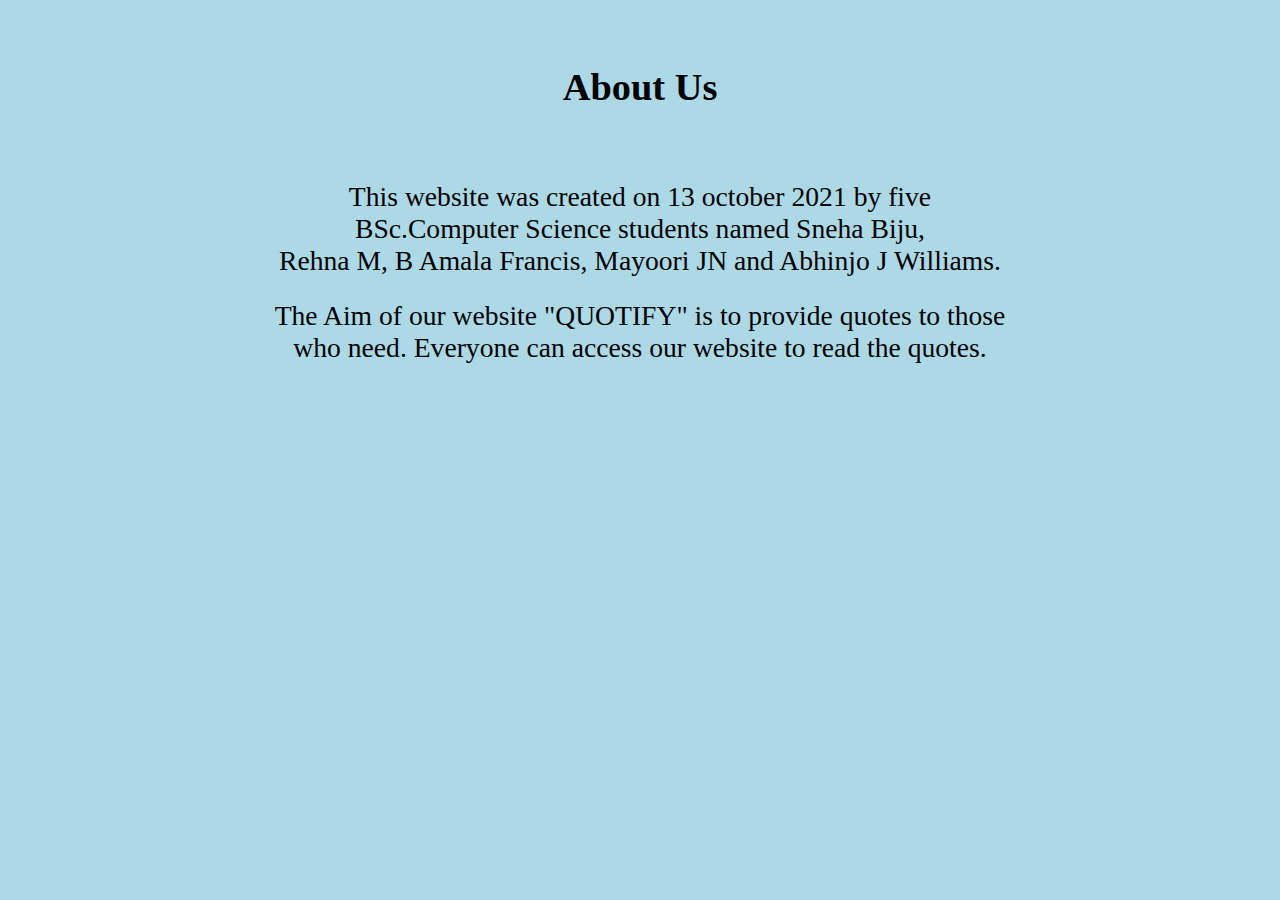
<file: aboutus.html>
<html>
<head>
<title>About Us</title>
</head>
<br><br>
<body style="background-color:lightblue;">
<h1 align="center"><big>About Us<big></h1><br>
<p align="center"><big>This website was created on 13 october 2021 by five<br> BSc.Computer Science students named Sneha Biju,<br> Rehna M, B Amala Francis, Mayoori JN and Abhinjo J Williams.</big></p>
<p align="center"><big>The Aim of our website "QUOTIFY" is to provide quotes to those<br> who need. Everyone can access our website to read the quotes.</big></p>
</body>
</html>
</file>
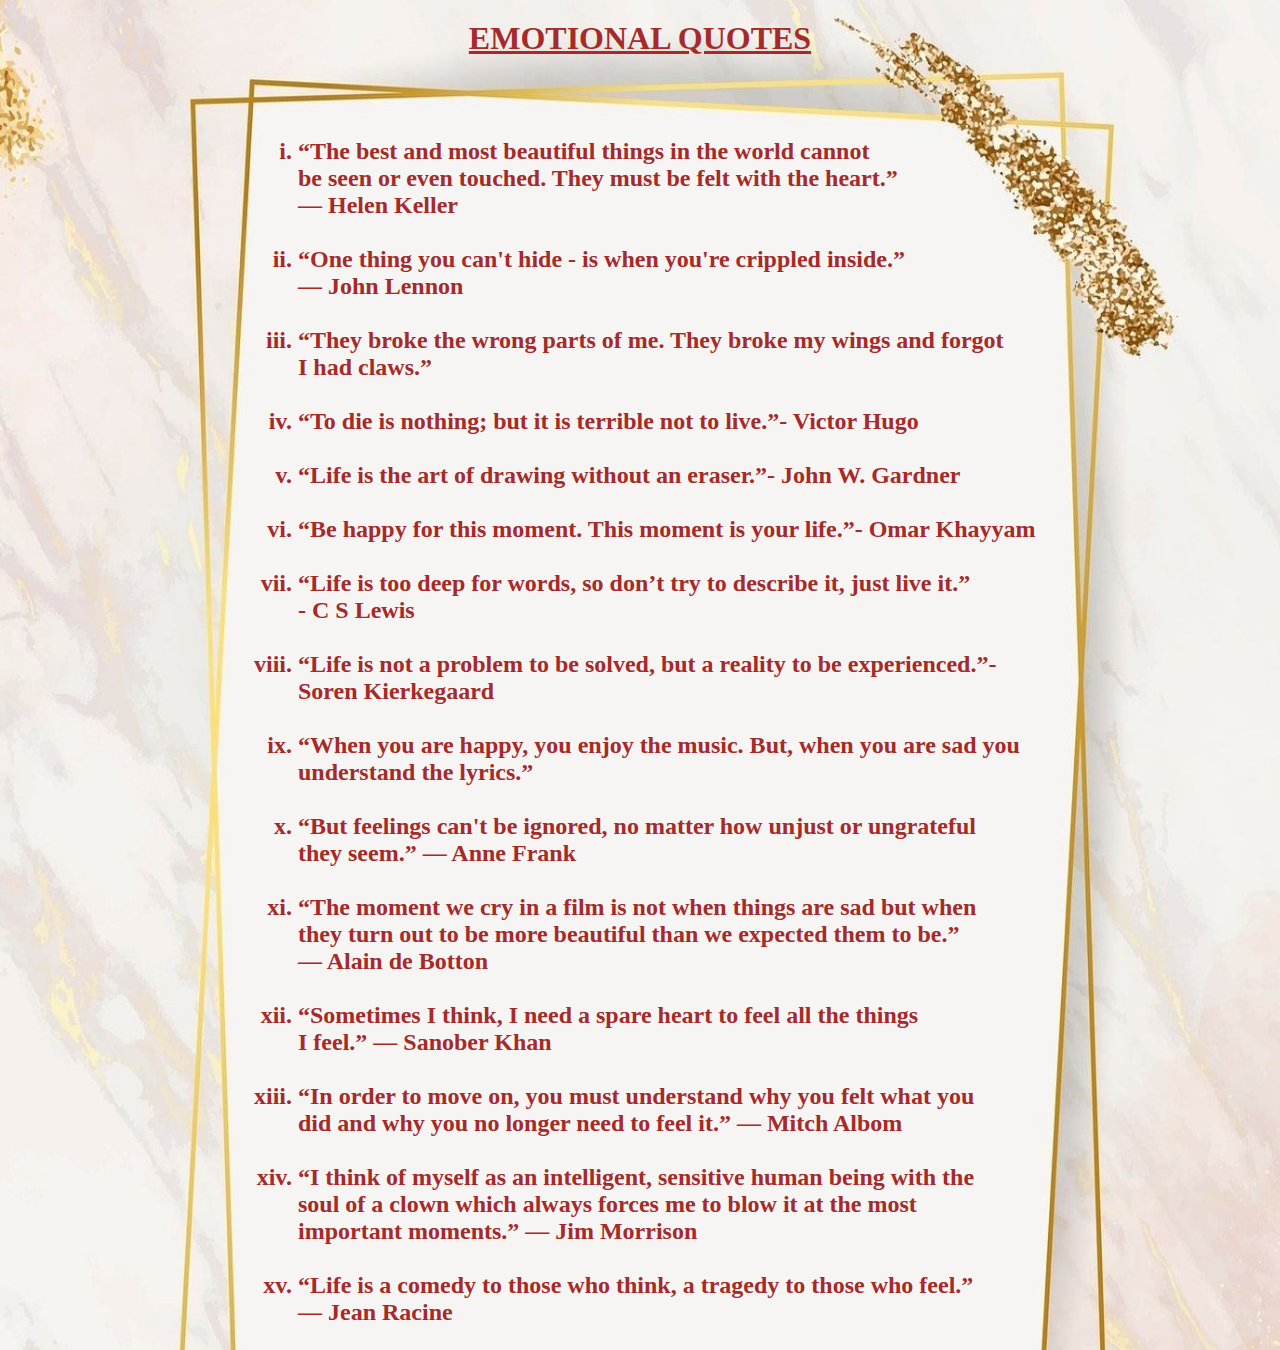
<file: emo.html>
<html>
<head>
<title>Emotional quotes</title>
<style>
body{background-image:url("img3.jpg"); background-size:1300px 1700px; background-repeat:no-repeat;}
</style>
</head>
<body>
<h1 align="center" style="margin-top:20px; color:brown; font-family:Lucida Sans Unicode;"><u>EMOTIONAL QUOTES</u></h1><br><br>
<ol type="i" style="margin-left:250px; color:brown; font-family:Ink free; font-size:24px;"><b>
<li>“The best and most beautiful things in the world cannot<br> be seen or even touched. They must be felt with the heart.”<br> ― Helen Keller</li><br>
<li>“One thing you can't hide - is when you're crippled inside.”<br> ― John Lennon</li><br>
<li>“They broke the wrong parts of me. They broke my wings and forgot<br> I had claws.”</li><br>
<li>“To die is nothing; but it is terrible not to live.”- Victor Hugo</li><br>
<li>“Life is the art of drawing without an eraser.”- John W. Gardner</li><br>
<li>“Be happy for this moment. This moment is your life.”- Omar Khayyam</li><br>
<li>“Life is too deep for words, so don’t try to describe it, just live it.”<br>- C S Lewis</li><br>
<li>“Life is not a problem to be solved, but a reality to be experienced.”-<br> Soren Kierkegaard</li><br>
<li>“When you are happy, you enjoy the music. But, when you are sad you<br> understand the lyrics.”</li><br>
<li>“But feelings can't be ignored, no matter how unjust or ungrateful<br> they seem.” ― Anne Frank</li><br>
<li>“The moment we cry in a film is not when things are sad but when<br> they turn out to be more beautiful than we expected them to be.”<br>― Alain de Botton</li><br>
<li>“Sometimes I think, I need a spare heart to feel all the things<br> I feel.” ― Sanober Khan</li><br>
<li>“In order to move on, you must understand why you felt what you<br> did and why you no longer need to feel it.” ― Mitch Albom</li><br>
<li>“I think of myself as an intelligent, sensitive human being with the<br> soul of a clown which always forces me to blow it at the most<br> important moments.”
― Jim Morrison</li><br>
<li>“Life is a comedy to those who think, a tragedy to those who feel.”<br> ― Jean Racine</li></b>
</ol>
</body>
</html>
</file>
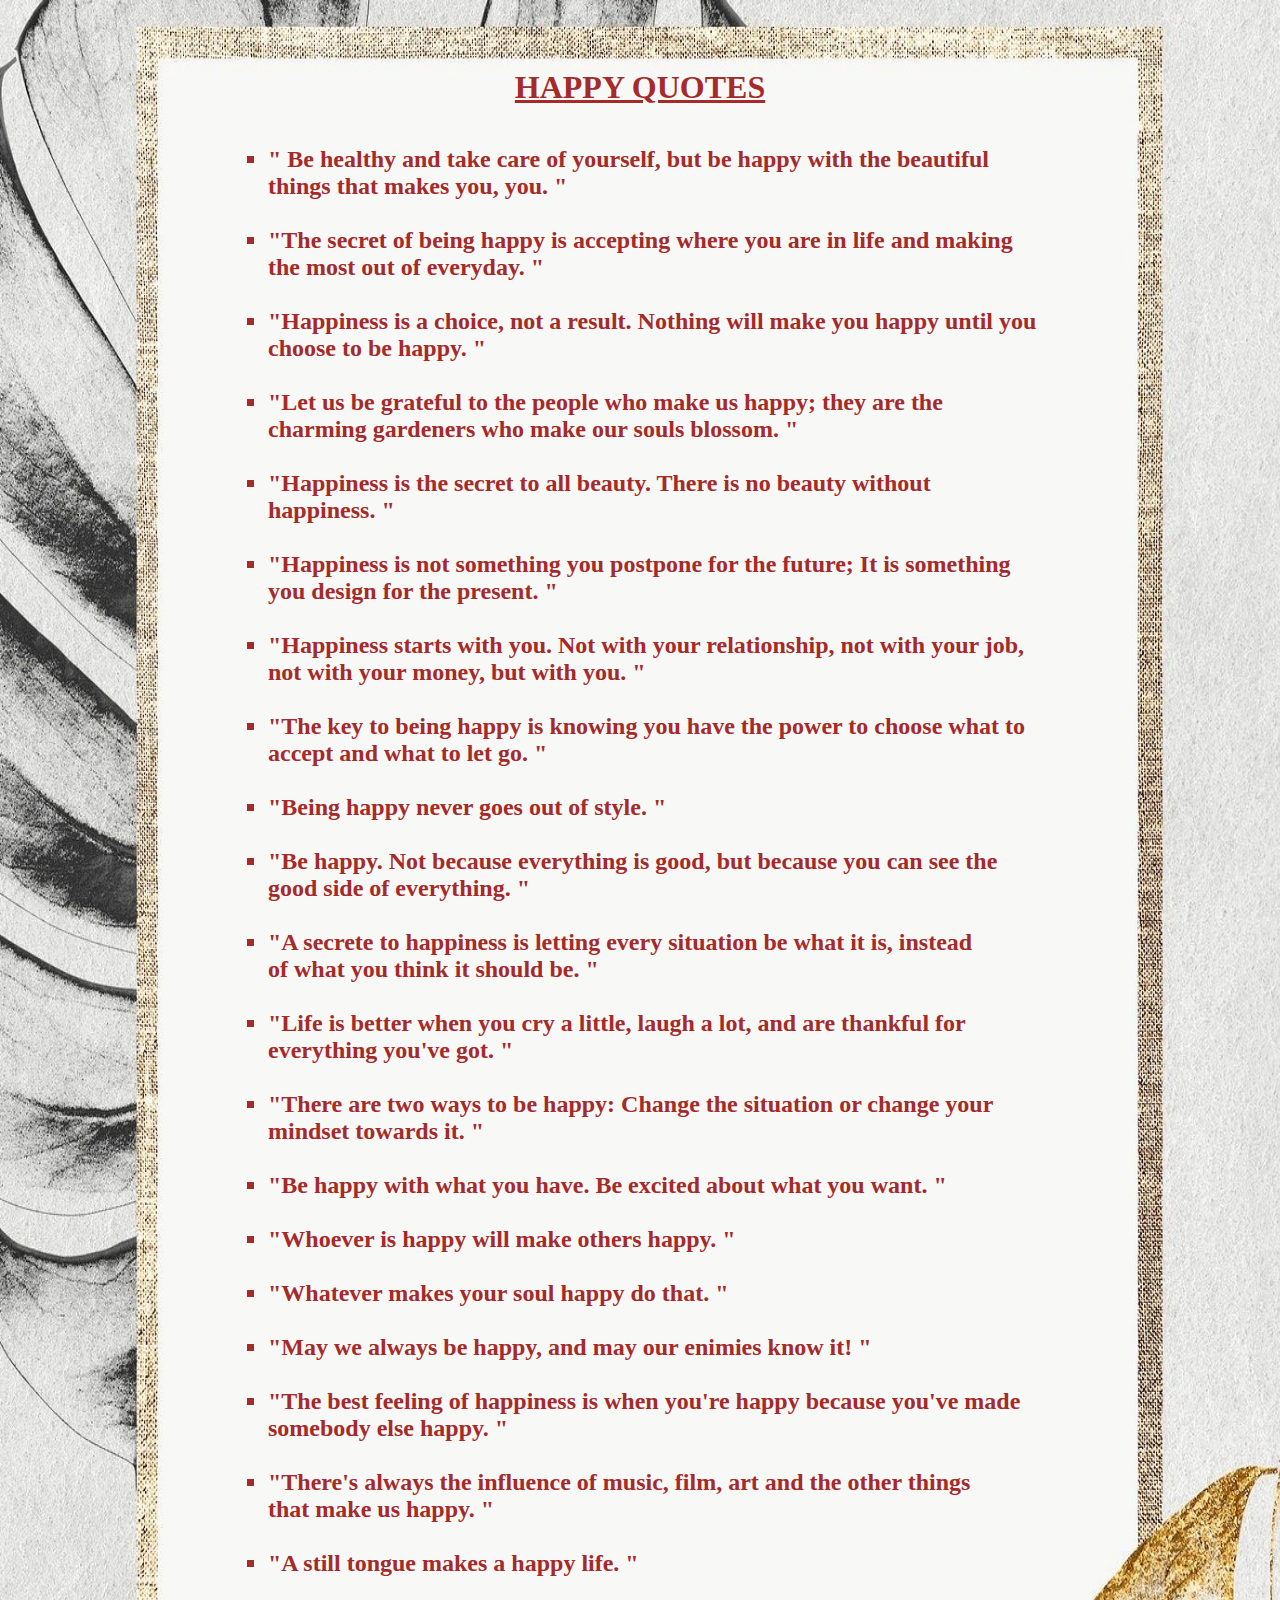
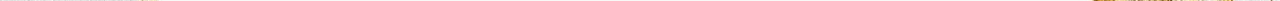
<file: happy.html>
<html>
<head>
<title>Happy quotes</title>
<style>
body{background-image:url("img5.jpg"); background-size:1300px 2500px; background-repeat:no-repeat;}
</style>
</head>
<body><br><br>
<h1 align="center" style="margin-top:25px; color:brown; font-family:Lucida Sans Unicode;"><u>HAPPY QUOTES</u></h1>
<ul type="square" style="margin-left:220px; color:brown; font-family:Ink free; margin-top:40px; font-size:24px;"><b>
<li>" Be healthy and take care of yourself, but be happy with the beautiful <br>things that makes you, you. "</li><br>
<li> "The secret of being happy is accepting where you are in life and making <br>the most out of everyday. "</li><br>
<li> "Happiness is a choice, not a result. Nothing will make you happy until you <br>choose to be happy. "</li><br>
<li> "Let us be grateful to the people who make us happy; they are the <br>charming gardeners who make our souls blossom. "</li><br>
<li> "Happiness is the secret to all beauty. There is no beauty without <br>happiness. "</li><br>
<li> "Happiness is not something you postpone for the future; It is something <br>you design for the present. "</li><br>
<li> "Happiness starts with you. Not with your relationship, not with your job, <br>not with your money, but with you. "</li><br>
<li> "The key to being happy is knowing you have the power to choose what to <br>accept and what to let go. "</li><br>
<li> "Being happy never goes out of style. "</li><br>
<li> "Be happy. Not because everything is good, but because you can see the <br>good side of everything. "</li><br>
<li> "A secrete to happiness is letting every situation be what it is, instead <br>of what you think it should be. "</li><br>
<li> "Life is better when you cry a little, laugh a lot, and are thankful for <br>everything you've got. "</li><br>
<li> "There are two ways to be happy: Change the situation or change your <br>mindset towards it. "</li><br>
<li> "Be happy with what you have. Be excited about what you want. "</li><br>
<li> "Whoever is happy will make others happy. "</li><br>
<li> "Whatever makes your soul happy do that. "</li><br>
<li> "May we always be happy, and may our enimies know it! "</li><br>
<li> "The best feeling of happiness is when you're happy because you've made <br>somebody else happy. "</li><br>
<li> "There's always the influence of music, film, art and the other things <br>that make us happy. "</li><br>
<li> "A still tongue makes a happy life. "</li></b>
</ul>
</body>
</html>
</file>
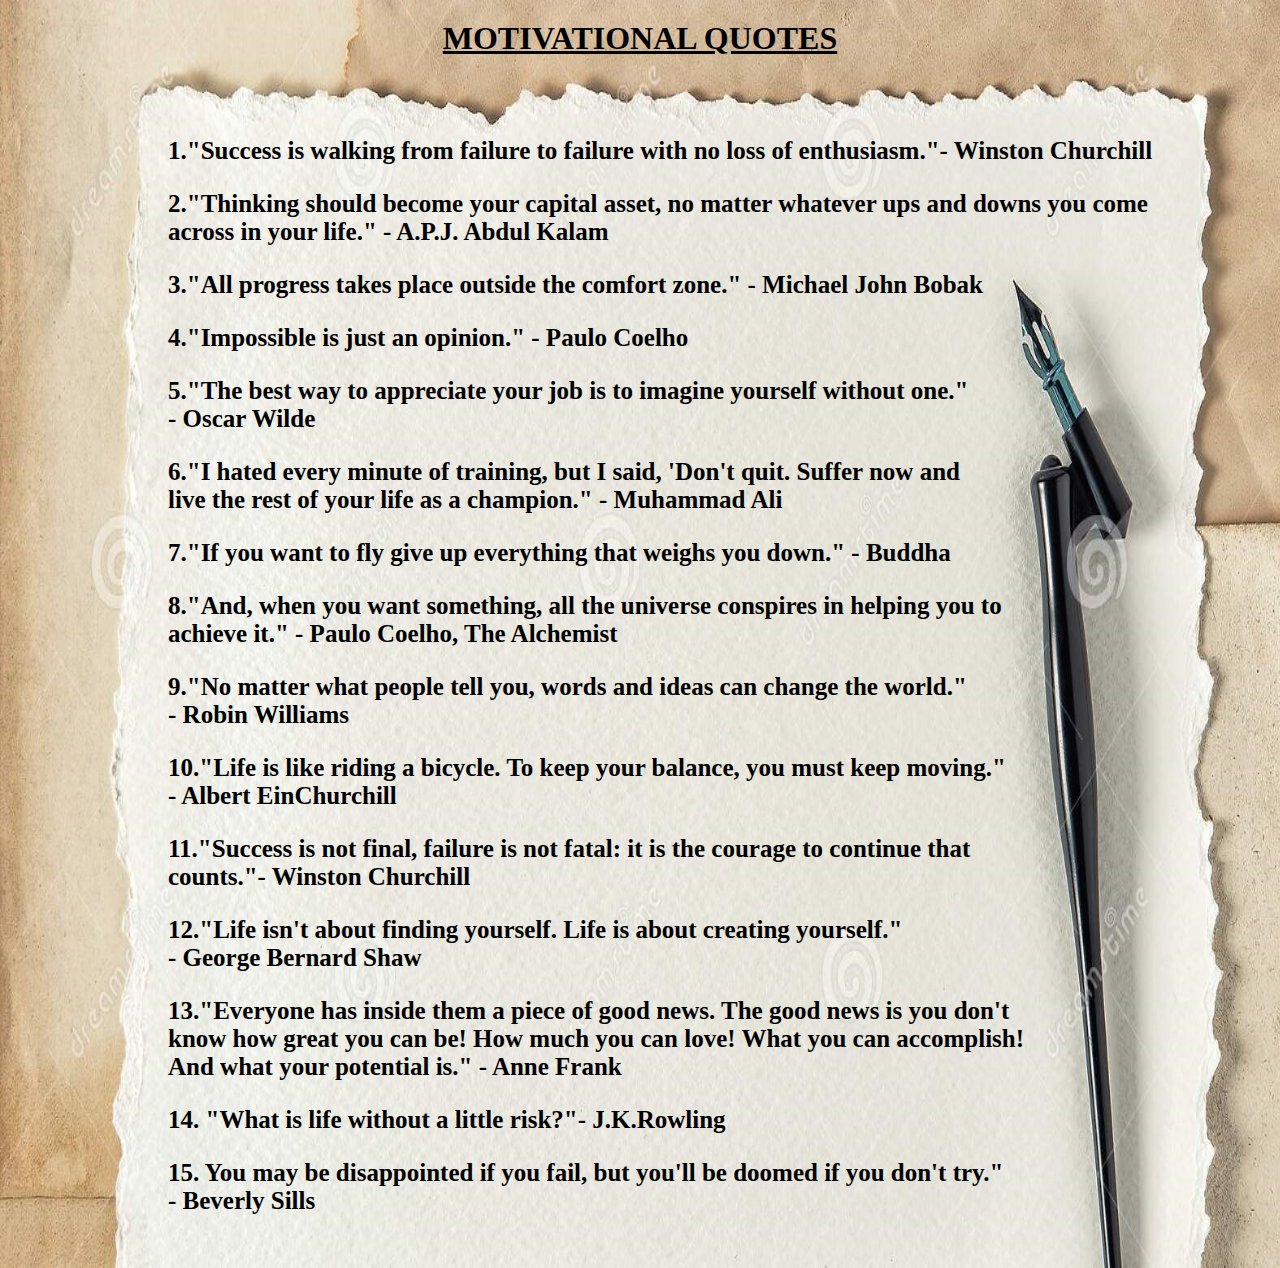
<file: moti.html>
<!DOCTYPE html>
<!-- saved from url=(0055)file:///C:/Users/acer/OneDrive/Desktop/Mayoori/pro.html -->
<html>
<head>
<title>Motivational quotes</title>
<style>
body{background-image:url("moti.jpg"); background-size:1300px 1500px; background-repeat:no-repeat;}
p{margin-left:160px; font-family:Ink free;}
.para1{margin-top:80px;}
</style>
</head>
<body>
<h1 align="center" style="margin-top:20px; font-family:Lucida Sans Unicode;"><u>MOTIVATIONAL QUOTES</u></h1>
<p  class="para1" style="font-size:25px"><b>
1."Success is walking from failure to failure with no loss of enthusiasm."- Winston Churchill<br></p>
<p style="font-size:25px">
2."Thinking should become your capital asset, no matter whatever ups and downs you come <br>across in your life." - A.P.J. Abdul Kalam<br></p>
<p style="font-size:25px">
3."All progress takes place outside the comfort zone." - Michael John Bobak<br></p>
<p style="font-size:25px">
4."Impossible is just an opinion." - Paulo Coelho<br>
</p>
<p style="font-size:25px">
5."The best way to appreciate your job is to imagine yourself without one."<br> - Oscar Wilde <br> 
</p>
<p style="font-size:25px">
6."I hated every minute of training, but I said, 'Don't quit. Suffer now and<br> live the rest of your life as a champion." - Muhammad Ali<br></p>
<p style="font-size:25px">
7."If you want to fly give up everything that weighs you down." - Buddha<br></p>
<p style="font-size:25px">
8."And, when you want something, all the universe conspires in helping you to <br>achieve it." - Paulo Coelho, The Alchemist</p> 
<p style="font-size:25px">
9."No matter what people tell you, words and ideas can change the world."<br> - Robin Williams
<br>
</p>
<p style="font-size:25px">
10."Life is like riding a bicycle. To keep your balance, you must keep moving." <br>- Albert EinChurchill<br>
</p>
<p style="font-size:25px">
11."Success is not final, failure is not fatal: it is the courage to continue that <br>counts."- Winston Churchill<br>
</p><p style="font-size:25px">
12."Life isn't about finding yourself. Life is about creating yourself." <br>- George Bernard Shaw<br>
</p>
<p style="font-size:25px">
13."Everyone has inside them a piece of good news. The good news is you don't <br>know how great you can be! How much you can
 love! What you can
accomplish!<br> And what your potential is." - Anne Frank
<br></p>
<p style="font-size:25px">
14. "What is life without a little risk?"- J.K.Rowling<br>
</p>
<p style="font-size:25px">
15. You may be disappointed if you fail, but you'll be doomed if you don't try."<br> - Beverly Sills<br><br></b>
</p>



</body></html>
</file>
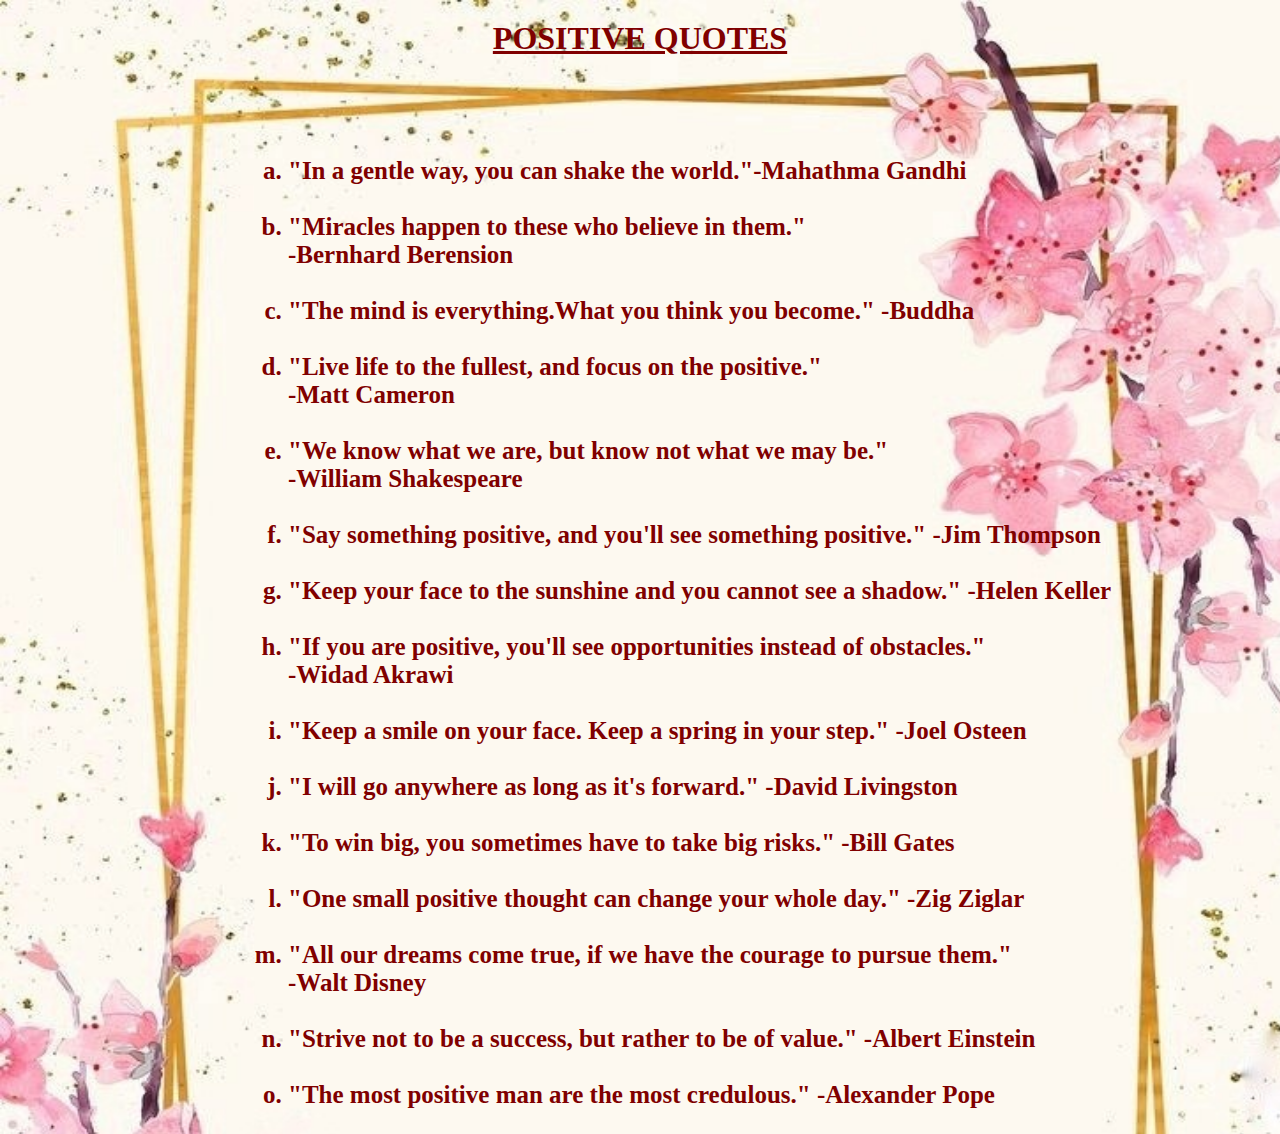
<file: positive.html>
<html>
<head>
<title>Positive quotes</title>
<style>
body{background-image:url("img4.jpg"); background-size:1300px 1700px; background-repeat:no-repeat;}
</style>
</head>
<body>
<h1 align="center" style="margin-top:20px; color:maroon; font-family:Lucida Sans Unicode;"><u>POSITIVE QUOTES</u></h1><br><br><br>
<ol type="a" style="margin-left:240px; font-family:Ink free; font-size:25px; color:maroon;"><b>
<li>"In a gentle way, you can shake the world."-Mahathma Gandhi</li><br>
<li>"Miracles happen to these who believe in them."<br> -Bernhard Berension</li><br>
<li>"The mind is everything.What you think you become." -Buddha</li><br>
<li>"Live life to the fullest, and focus on the positive."<br> -Matt Cameron</li><br>
<li>"We know what we are, but know not what we may be."<br> -William Shakespeare</li><br>
<li>"Say something positive, and you'll see something positive." -Jim Thompson</li><br>
<li>"Keep your face to the sunshine and you cannot see a shadow." -Helen Keller</li><br>
<li>"If you are positive, you'll see opportunities instead of obstacles."<br> -Widad Akrawi</li><br>
<li>"Keep a smile on your face. Keep a spring in your step." -Joel Osteen</li><br>
<li>"I will go anywhere as long as it's forward." -David Livingston</li><br>
<li>"To win big, you sometimes have to take big risks." -Bill Gates</li><br>
<li>"One small positive thought can change your whole day." -Zig Ziglar</li><br>
<li>"All our dreams come true, if we have the courage to pursue them."<br> -Walt Disney</li><br>
<li>"Strive not to be a success, but rather to be of value." -Albert Einstein</li><br>
<li>"The most positive man are the most credulous." -Alexander Pope</li></b>
</ol>
</body>
</html>
</file>
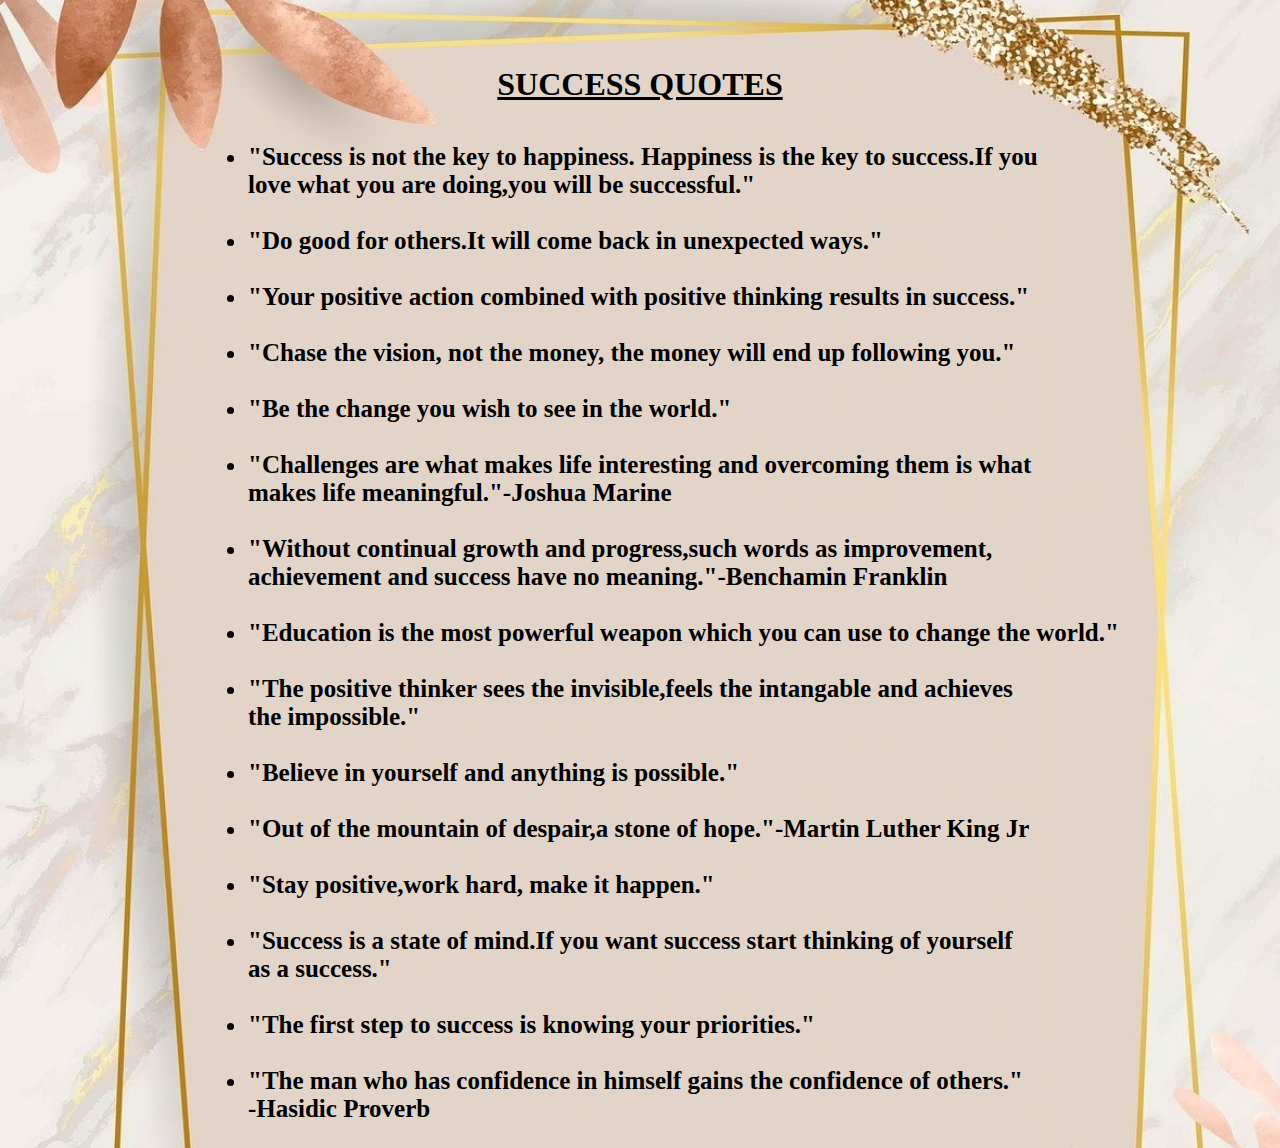
<file: success.html>
<html>
<head>
<title>Success quotes</title>
<style>
body{background-image:url("succe.jpg"); background-size:1300px 1400px; background-repeat:no-repeat;}
</style>
</head>
<body><br>
<h1 align="center" style="margin-top:40px; font-family:Lucida Sans Unicode;"><u>SUCCESS QUOTES</u></h1>
<ul style="margin-left:200px; margin-top:40px; font-family:Ink free; font-size:25px;"><b>
<li>"Success is not the key to happiness. Happiness is the key to success.If you<br> love what you are doing,you will be successful."</li><br>
<li>"Do good for others.It will come back in unexpected ways."</li><br>
<li>"Your positive action combined with positive thinking results in success."</li><br>
<li>"Chase the vision, not the money, the money will end up following you."</li><br>
<li>"Be the change you wish to see in the world."</li><br> 
<li>"Challenges are what makes life interesting and overcoming them is what<br> makes life meaningful."-Joshua Marine</li><br>
<li>"Without continual growth and progress,such words as improvement,<br>achievement and success have no meaning."-Benchamin Franklin</li><br>
<li>"Education is the most powerful weapon which you can use to change the world."</li><br> 
<li>"The positive thinker sees the invisible,feels the intangable and achieves<br> the impossible."</li><br>
<li>"Believe in yourself and anything is possible."</li><br>
<li>"Out of the mountain of despair,a stone of hope."-Martin Luther King Jr</li><br>
<li>"Stay positive,work hard, make it happen."</li><br>
<li>"Success is a state of mind.If you want success start thinking of yourself<br> as a success."</li><br>
<li>"The first step to success is knowing your priorities."</li><br>
<li>"The man who has confidence in himself gains the confidence of others."<br>-Hasidic Proverb</li></b>
</ul>
</body>
</html>
</file>
